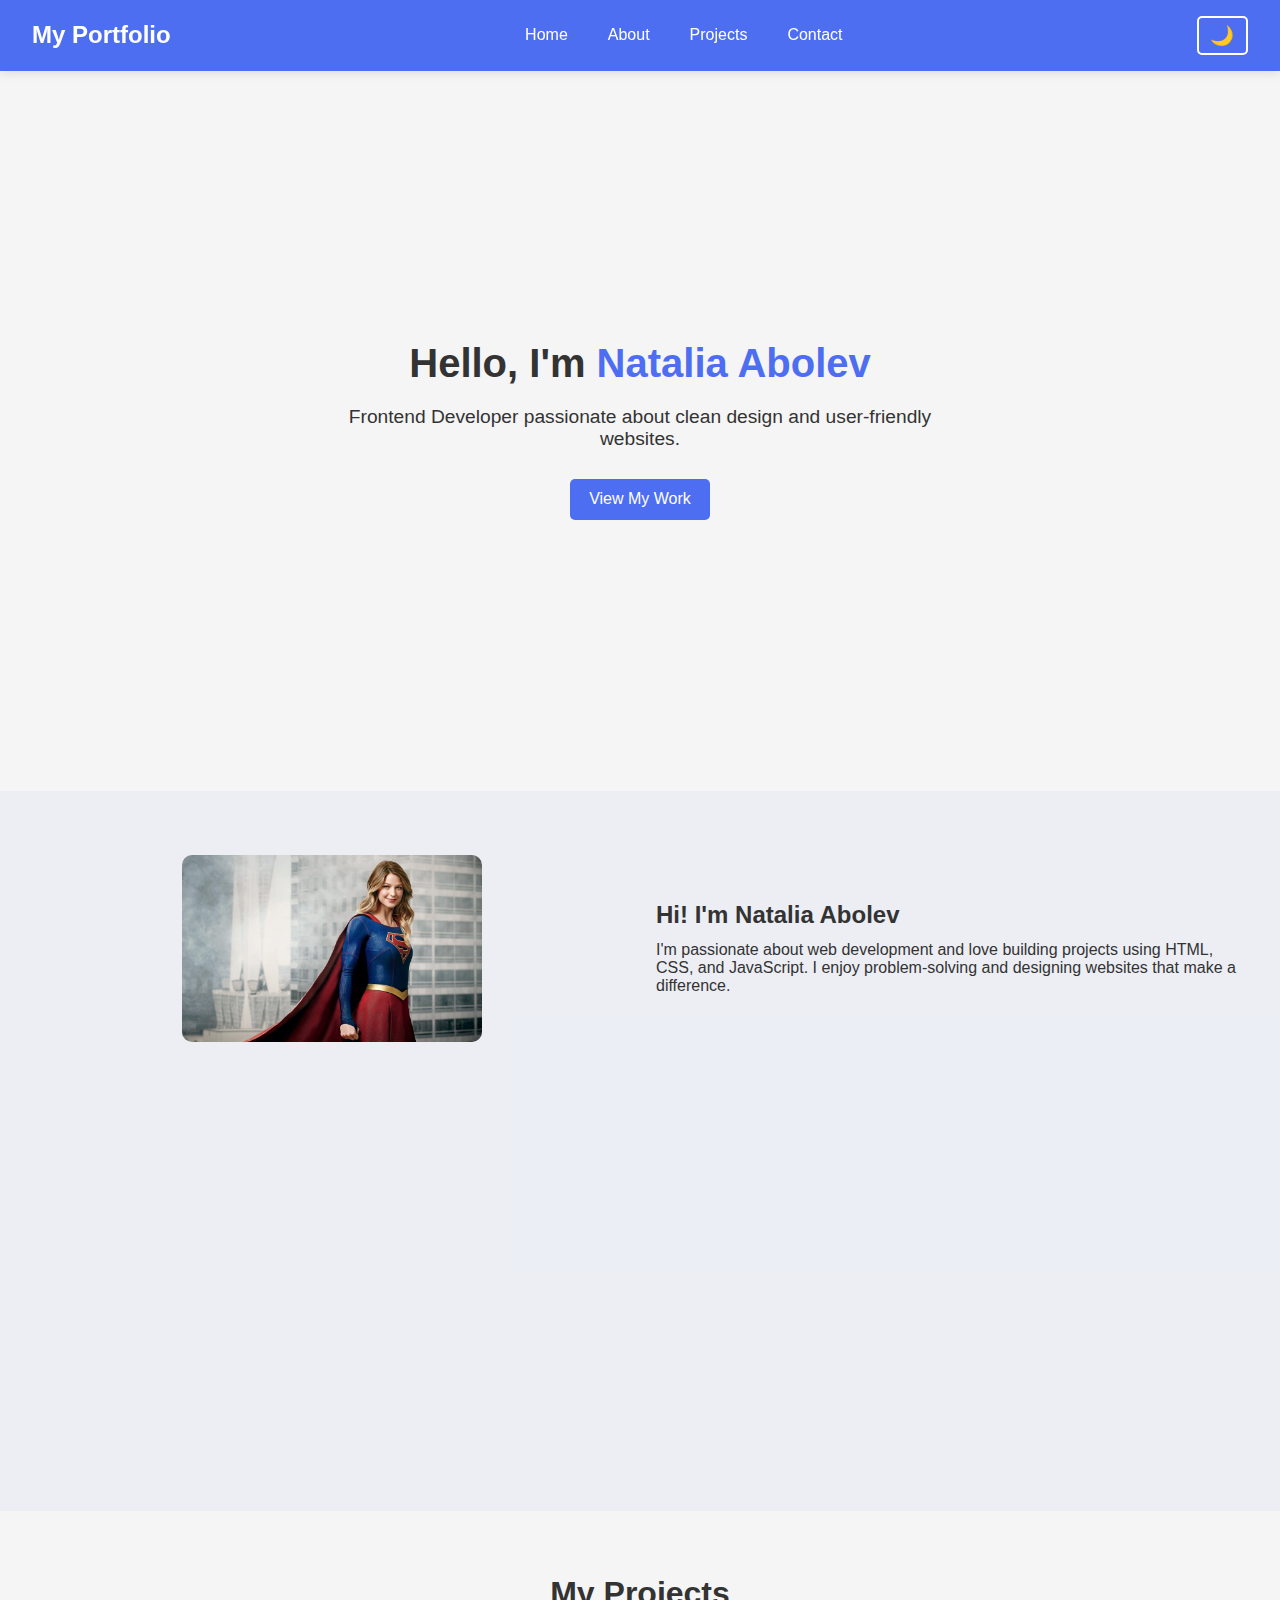
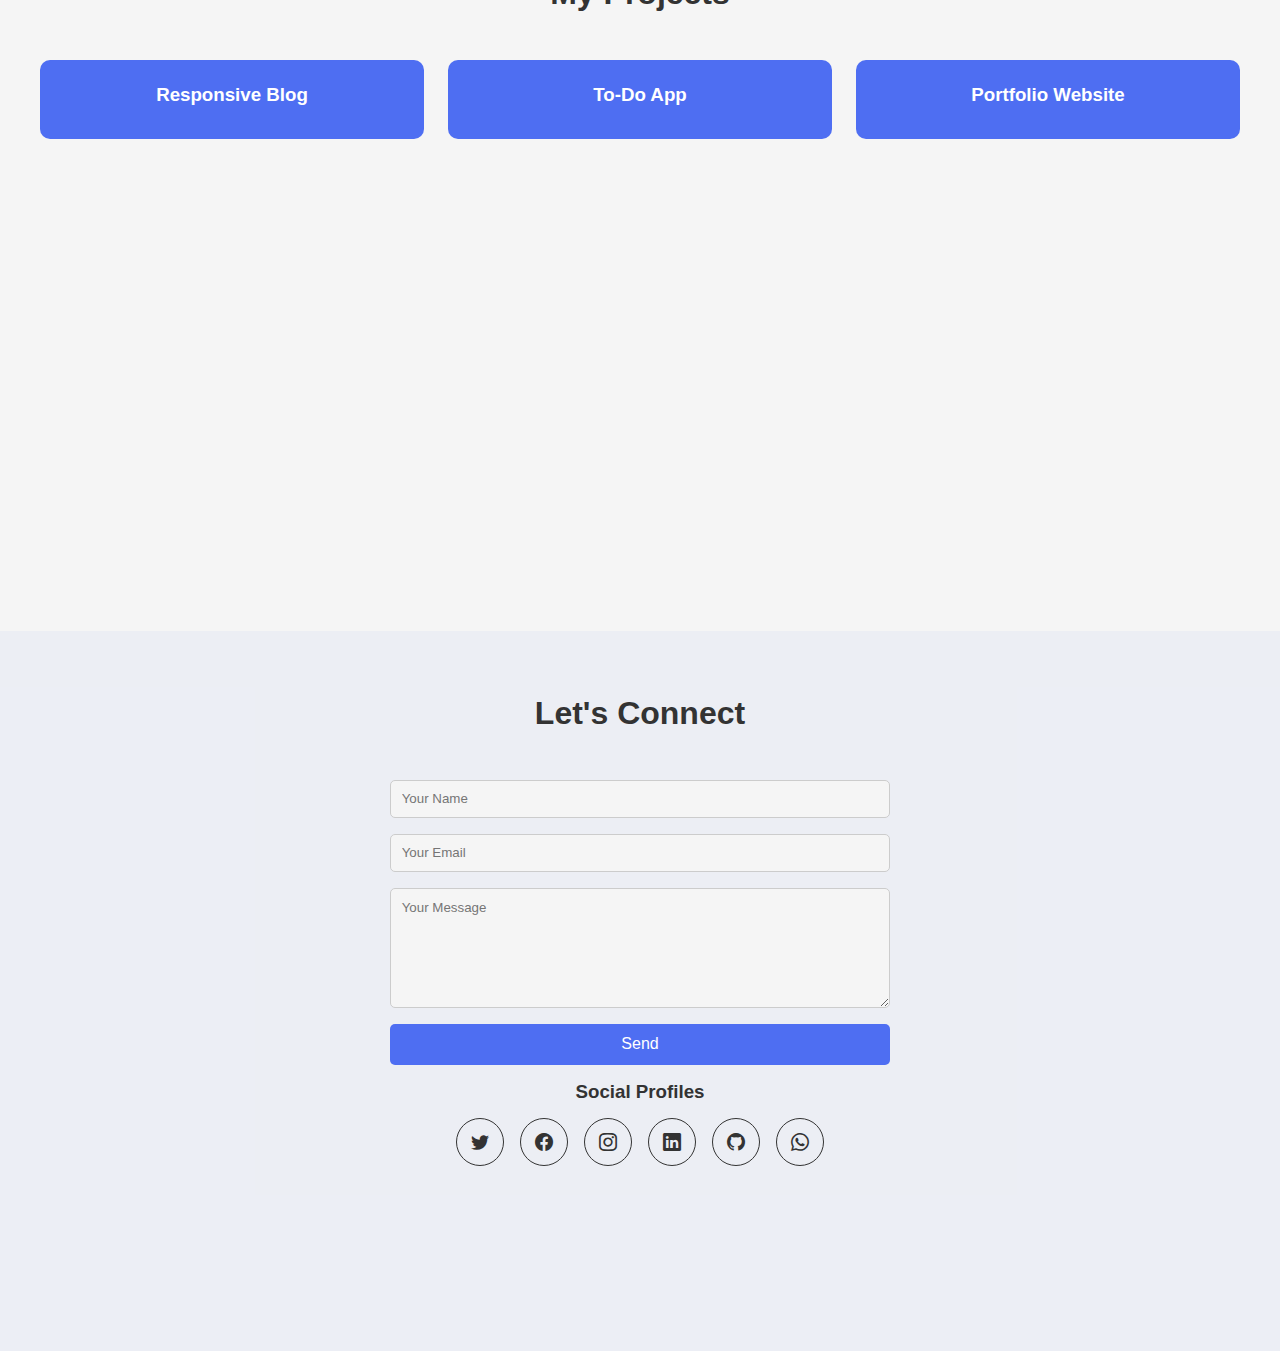
<file: Natalie's Portfolio/index.html>
<!DOCTYPE html>
<html lang="en">
<head>
  <meta charset="UTF-8">
  <meta name="viewport" content="width=device-width, initial-scale=1.0">
  <title>Natalia Abolev - Portfolio</title>
  <link rel="stylesheet" href="./styles/styles.css">
  <link rel="stylesheet" href="https://cdn.jsdelivr.net/npm/bootstrap-icons@1.11.3/font/bootstrap-icons.css">
</head>
<body>
  <header>
    <nav class="navbar">
      <h1>My Portfolio</h1>
      <ul class="nav-links">
        <li><a href="#home">Home</a></li>
        <li><a href="#about">About</a></li>
        <li><a href="#projects">Projects</a></li>
        <li><a href="#contact">Contact</a></li>
      </ul>
      <button id="theme-toggle">🌙</button>
    </nav>
  </header>

  <section id="home" class="hero">
    <h2>Hello, I'm <span class="highlight">Natalia Abolev</span></h2>
    <p>Frontend Developer passionate about clean design and user-friendly websites.</p>
    <a href="#projects" class="btn">View My Work</a>
  </section>

  <section id="about" class="about-section">
    <div class="about-container">
      <img src="./images/1248503.jpg" alt="Profile photo">
      <div>
        <h2>Hi! I'm Natalia Abolev</h2>
        <p>I'm passionate about web development and love building projects using HTML, CSS, and JavaScript. I enjoy problem-solving and designing websites that make a difference.</p>
      </div>
    </div>
  </section>

  <section id="projects" class="projects-section">
    <h2>My Projects</h2>
    <div class="projects-grid">
      <div class="project-card" onclick="toggleProject(this)">
        <h3>Responsive Blog</h3>
        <p class="hidden">A blog layout built using CSS Grid and Flexbox.</p>
      </div>
      <div class="project-card" onclick="toggleProject(this)">
        <h3>To-Do App</h3>
        <p class="hidden">A task manager app that saves tasks in local storage.</p>
      </div>
      <div class="project-card" onclick="toggleProject(this)">
        <h3>Portfolio Website</h3>
        <p class="hidden">This very site! Built using HTML, CSS, and JavaScript.</p>
      </div>
    </div>
  </section>

  <section id="contact" class="contact-form">
    <h2>Let's Connect</h2>
    <form id="form">
      <input type="text" id="name" placeholder="Your Name" required>
      <input type="email" id="email" placeholder="Your Email" required>
      <textarea id="message" placeholder="Your Message"></textarea>
      <button type="submit" class="btn">Send</button>
    </form>
    <p id="feedback"></p>
    <h3>Social Profiles</h3>
    <div class="social-links">
      <a href="https://x.com/Owen_Gitau8" class="twitter"><i class="bi bi-twitter"></i></a>
      <a href="https://www.facebook.com/halimon.fantos" class="facebook"><i class="bi bi-facebook"></i></a>
      <a href="https://www.instagram.com/halimonfantos/" class="instagram"><i class="bi bi-instagram"></i></a>
      <a href="https://www.linkedin.com/in/owen-njenga-002663265/" class="linkedin"><i class="bi bi-linkedin"></i></a>
      <a href="https://github.com/ogitau" class="github"><i class="bi bi-github"></i></a>
      <a href="https://wa.me/254113057490" class="whatsapp"><i class="bi bi-whatsapp"></i></a>
    </div>
  </section>
  <script src="./scripts/main.js"></script>
</body>
</html>
</file>
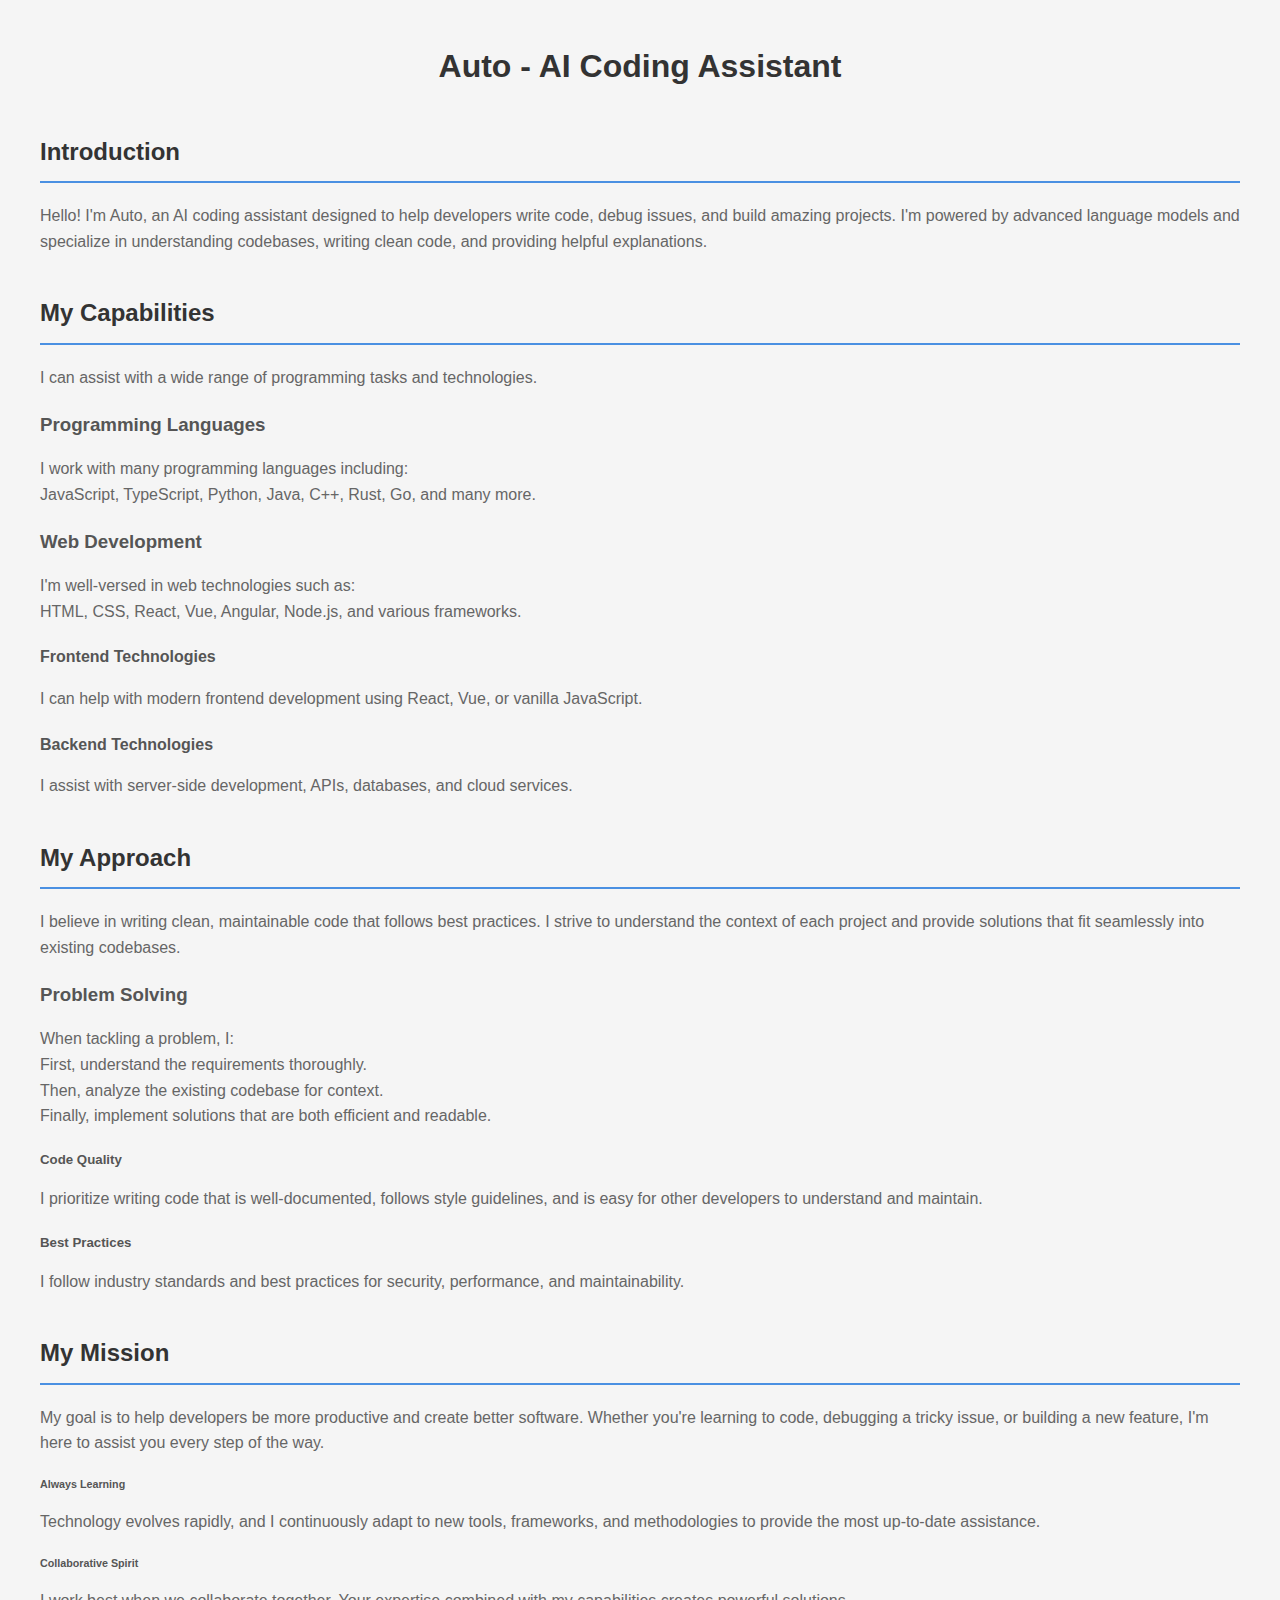
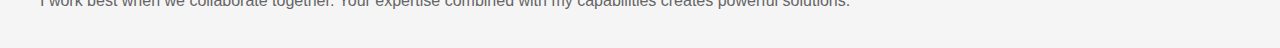
<file: biography.html>
<!DOCTYPE html>
<html lang="en">
<head>
    <meta charset="UTF-8">
    <meta name="viewport" content="width=device-width, initial-scale=1.0">
    <title>Biography - Auto</title>
    <link rel="stylesheet" href="styles.css">
</head>
<body>
    <h1>Auto - AI Coding Assistant</h1>
    
    <h2>Introduction</h2>
    <p>Hello! I'm Auto, an AI coding assistant designed to help developers write code, debug issues, and build amazing projects. I'm powered by advanced language models and specialize in understanding codebases, writing clean code, and providing helpful explanations.</p>
    
    <h2>My Capabilities</h2>
    <p>I can assist with a wide range of programming tasks and technologies.</p>
    
    <h3>Programming Languages</h3>
    <p>I work with many programming languages including:<br>
    JavaScript, TypeScript, Python, Java, C++, Rust, Go, and many more.</p>
    
    <h3>Web Development</h3>
    <p>I'm well-versed in web technologies such as:<br>
    HTML, CSS, React, Vue, Angular, Node.js, and various frameworks.</p>
    
    <h4>Frontend Technologies</h4>
    <p>I can help with modern frontend development using React, Vue, or vanilla JavaScript.</p>
    
    <h4>Backend Technologies</h4>
    <p>I assist with server-side development, APIs, databases, and cloud services.</p>
    
    <h2>My Approach</h2>
    <p>I believe in writing clean, maintainable code that follows best practices. I strive to understand the context of each project and provide solutions that fit seamlessly into existing codebases.</p>
    
    <h3>Problem Solving</h3>
    <p>When tackling a problem, I:<br>
    First, understand the requirements thoroughly.<br>
    Then, analyze the existing codebase for context.<br>
    Finally, implement solutions that are both efficient and readable.</p>
    
    <h5>Code Quality</h5>
    <p>I prioritize writing code that is well-documented, follows style guidelines, and is easy for other developers to understand and maintain.</p>
    
    <h5>Best Practices</h5>
    <p>I follow industry standards and best practices for security, performance, and maintainability.</p>
    
    <h2>My Mission</h2>
    <p>My goal is to help developers be more productive and create better software. Whether you're learning to code, debugging a tricky issue, or building a new feature, I'm here to assist you every step of the way.</p>
    
    <h6>Always Learning</h6>
    <p>Technology evolves rapidly, and I continuously adapt to new tools, frameworks, and methodologies to provide the most up-to-date assistance.</p>
    
    <h6>Collaborative Spirit</h6>
    <p>I work best when we collaborate together. Your expertise combined with my capabilities creates powerful solutions.</p>
</body>
</html>
</file>
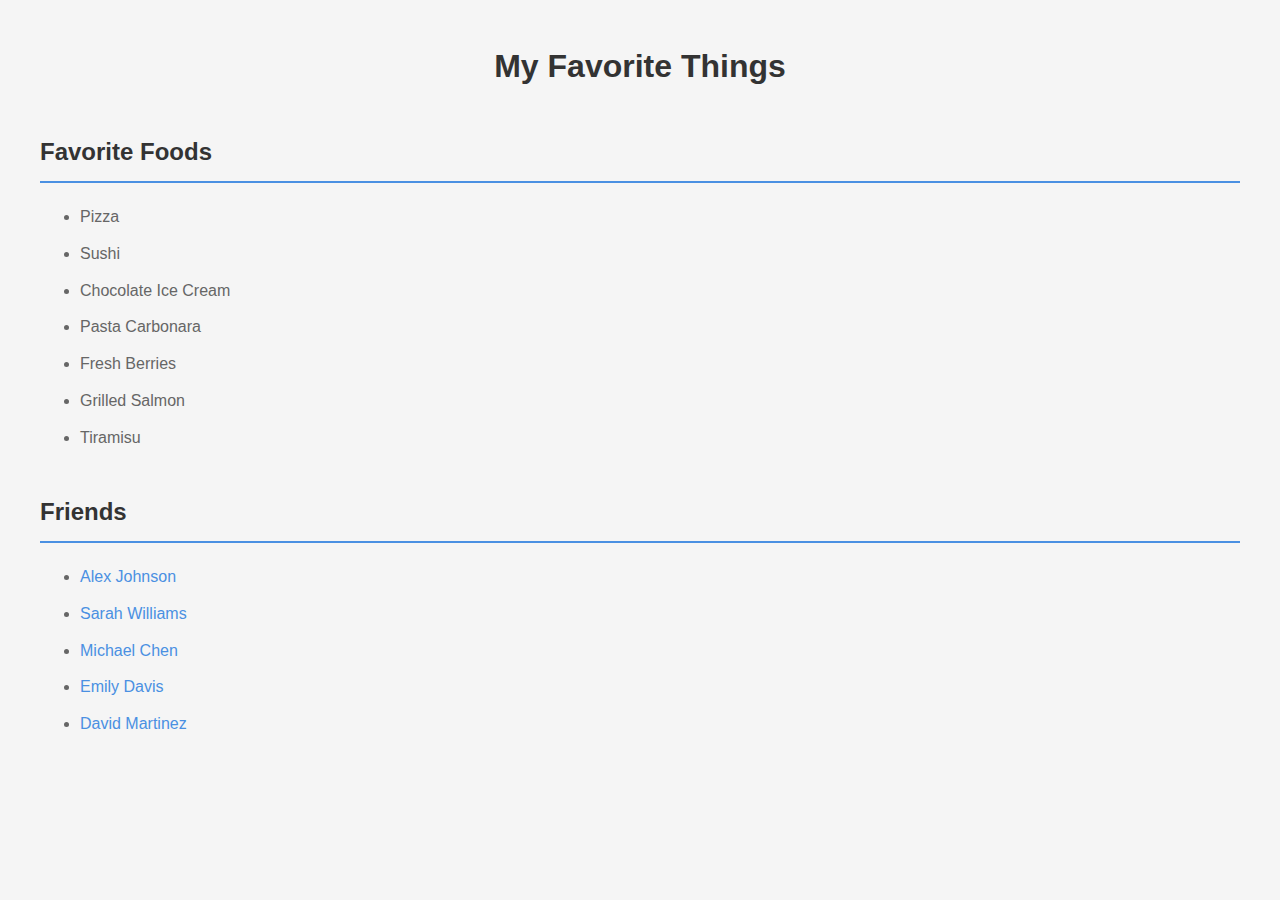
<file: my-favourite-list.html>
<!DOCTYPE html>
<html lang="en">
<head>
    <meta charset="UTF-8">
    <meta name="viewport" content="width=device-width, initial-scale=1.0">
    <title>My Favorite Things</title>
    <link rel="stylesheet" href="styles.css">
</head>
<body>
    <h1>My Favorite Things</h1>
    
    <h2>Favorite Foods</h2>
    <ul>
        <li>Pizza</li>
        <li>Sushi</li>
        <li>Chocolate Ice Cream</li>
        <li>Pasta Carbonara</li>
        <li>Fresh Berries</li>
        <li>Grilled Salmon</li>
        <li>Tiramisu</li>
    </ul>
    
    <h2>Friends</h2>
    <ul>
        <li><a href="https://www.linkedin.com" target="_blank" rel="noopener">Alex Johnson</a></li>
        <li><a href="https://www.linkedin.com" target="_blank" rel="noopener">Sarah Williams</a></li>
        <li><a href="https://www.linkedin.com" target="_blank" rel="noopener">Michael Chen</a></li>
        <li><a href="https://www.linkedin.com" target="_blank" rel="noopener">Emily Davis</a></li>
        <li><a href="https://www.linkedin.com" target="_blank" rel="noopener">David Martinez</a></li>
    </ul>
</body>
</html>
</file>
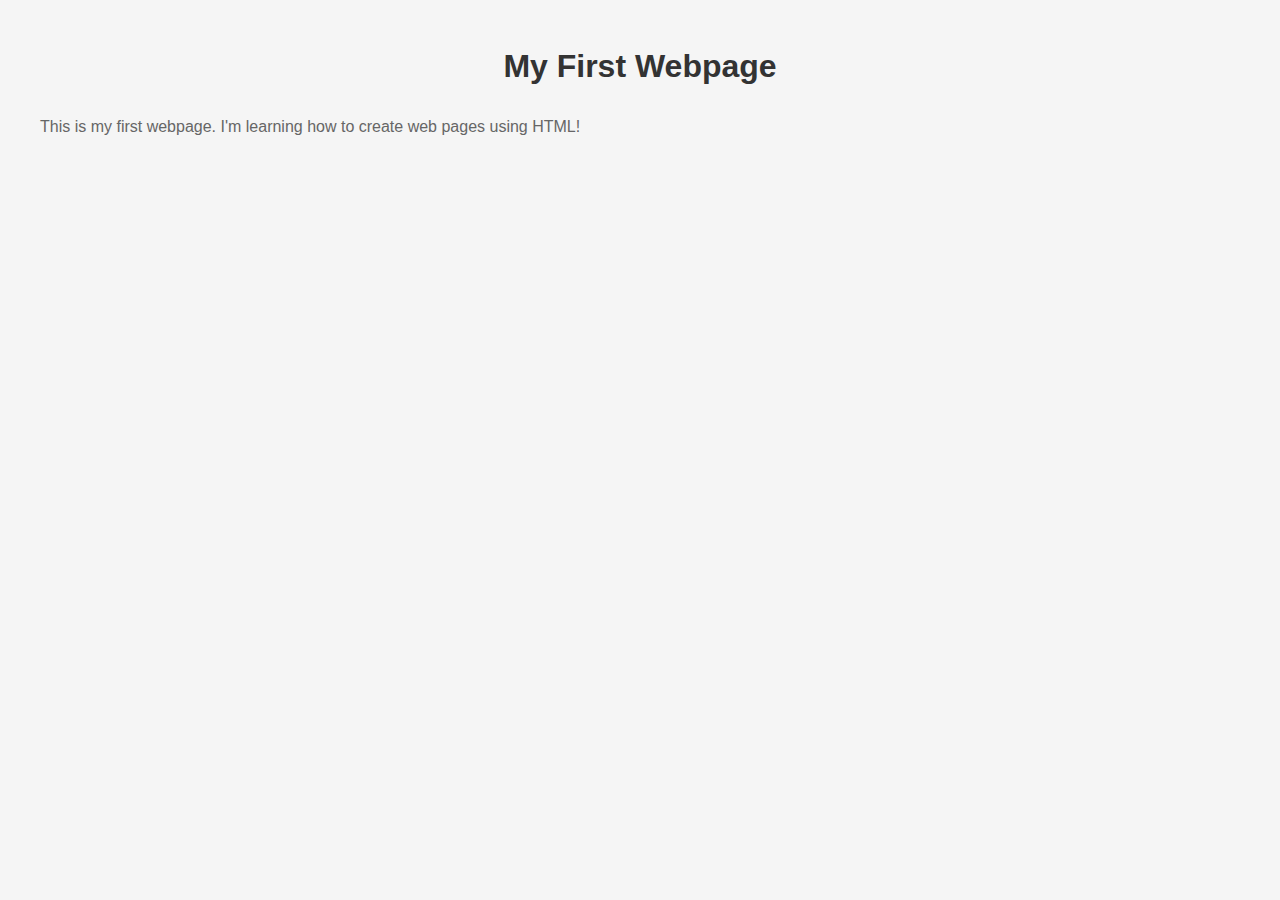
<file: my-webpage.html>
<!DOCTYPE html>
<html lang="en">
<head>
    <meta charset="UTF-8">
    <meta name="viewport" content="width=device-width, initial-scale=1.0">
    <title>My First Webpage</title>
    <link rel="stylesheet" href="styles.css">
</head>
<body>
    <h1>My First Webpage</h1>
    <p>This is my first webpage. I'm learning how to create web pages using HTML!</p>
</body>
</html>
</file>
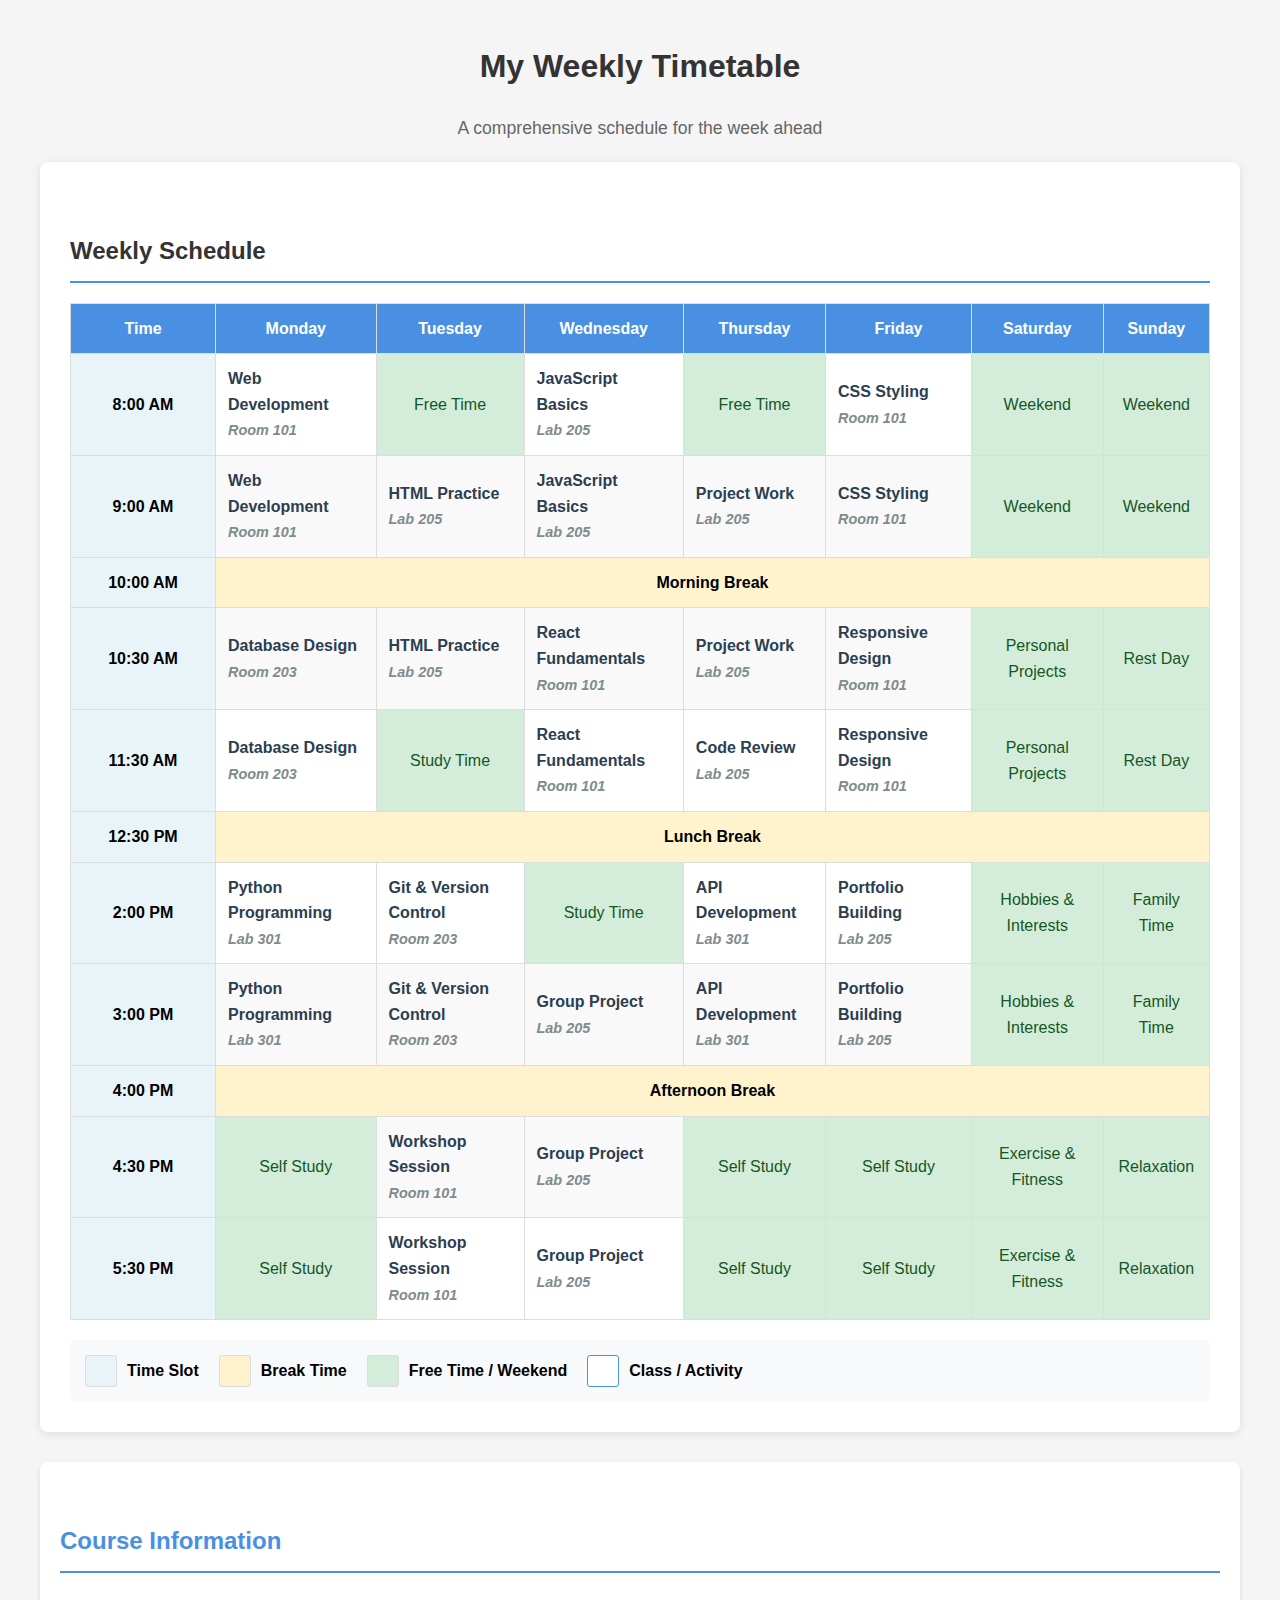
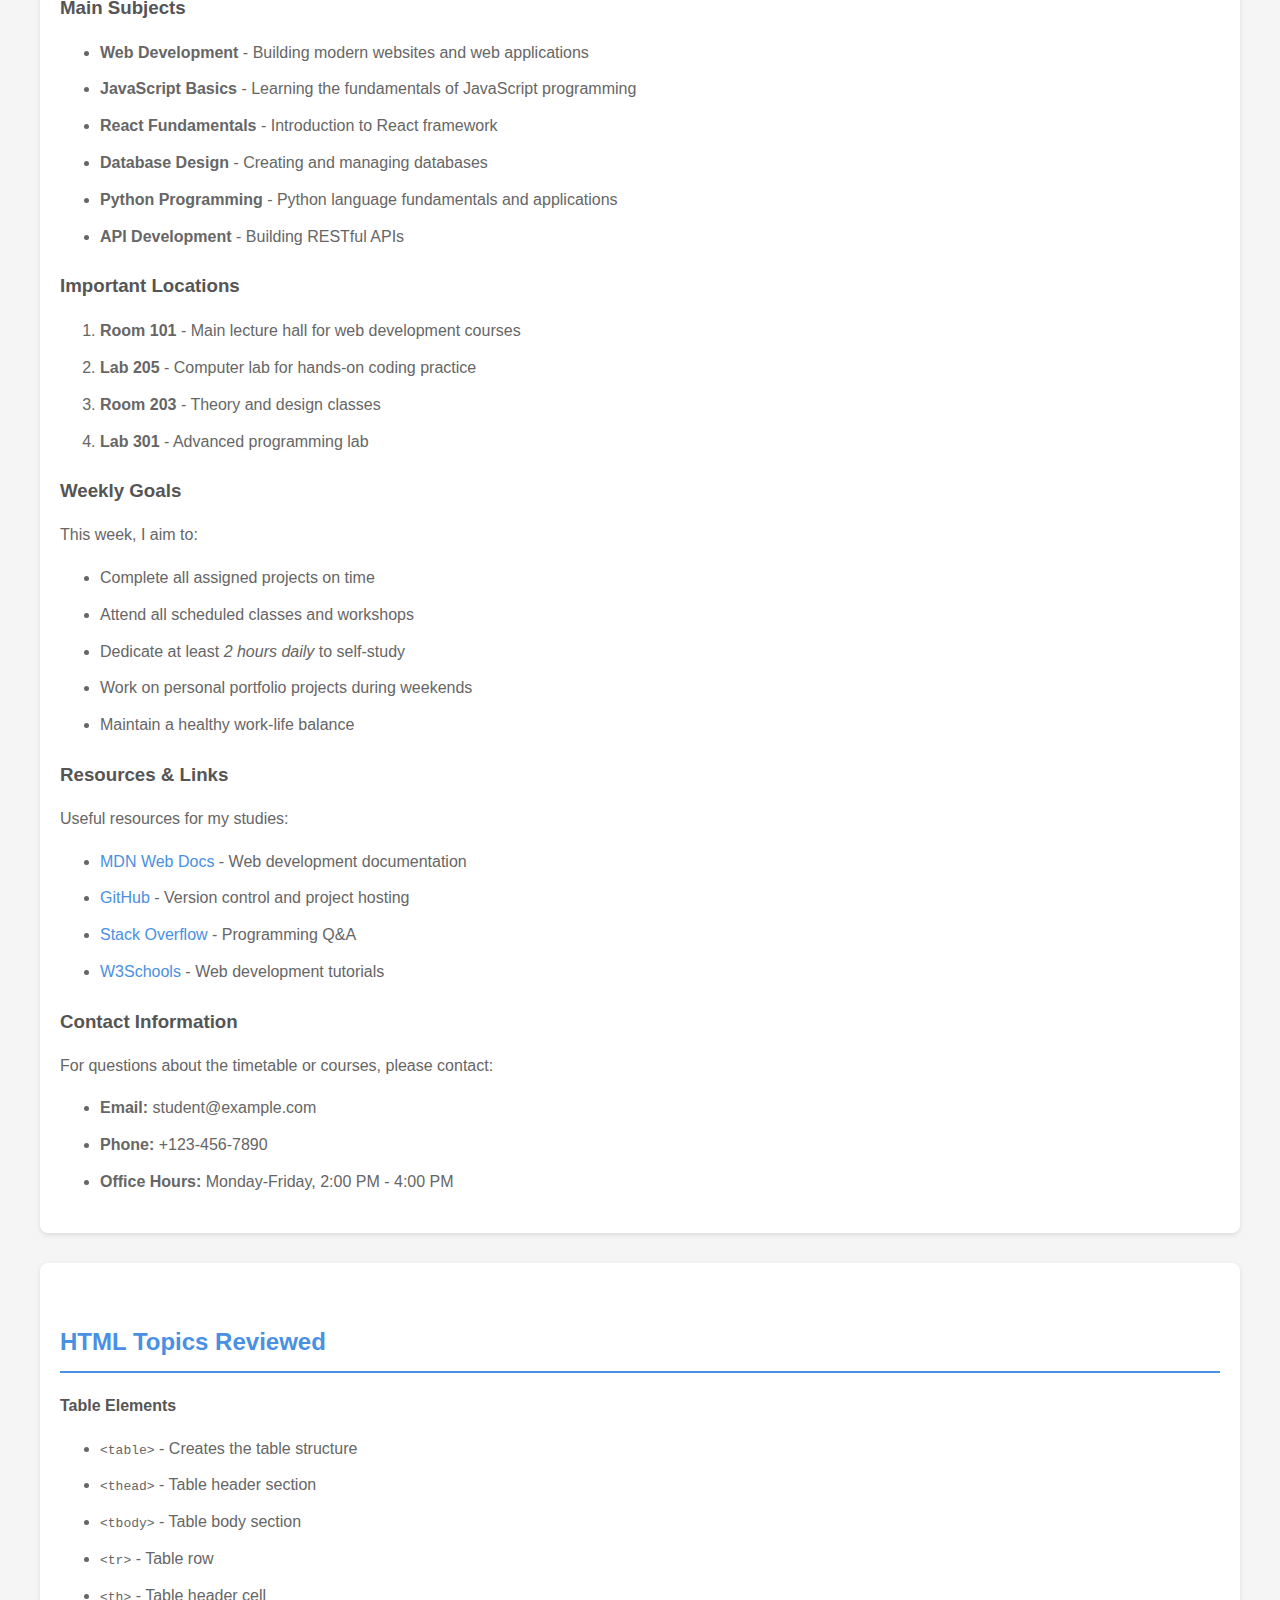
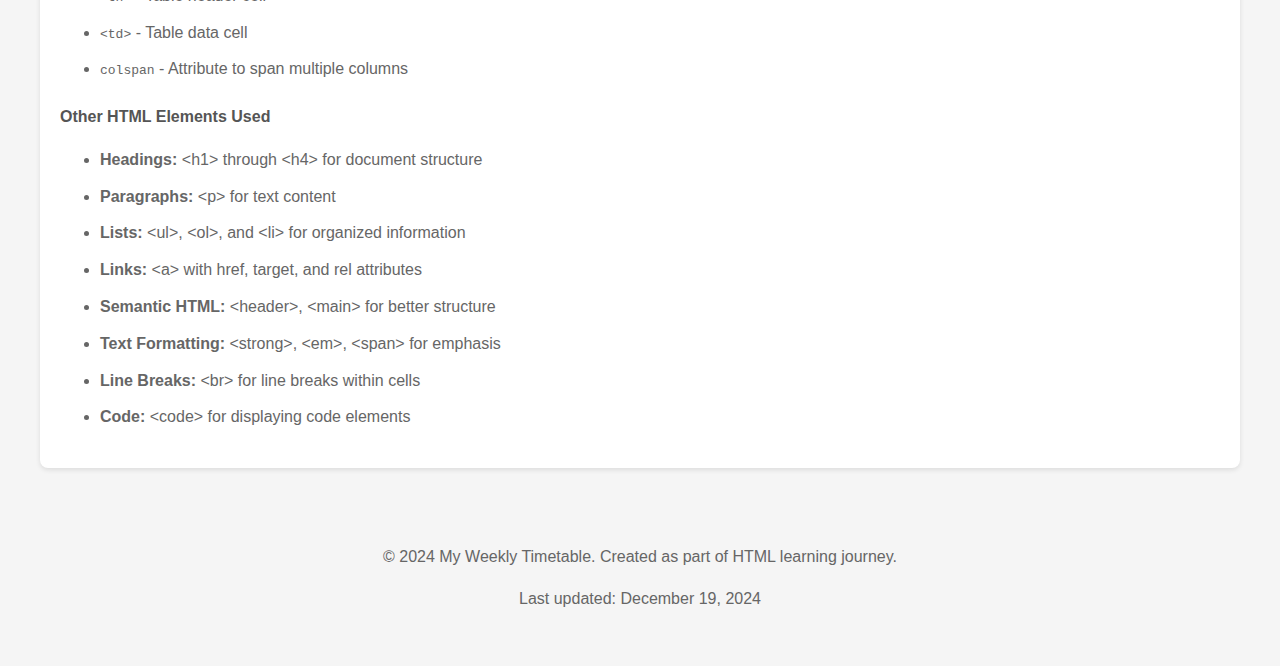
<file: my-weekly-timetable.html>
<!DOCTYPE html>
<html lang="en">
<head>
    <meta charset="UTF-8">
    <meta name="viewport" content="width=device-width, initial-scale=1.0">
    <title>My Weekly Timetable</title>
    <link rel="stylesheet" href="styles.css">
</head>
<body>
    <header>
        <h1>My Weekly Timetable</h1>
        <p class="subtitle">
            A comprehensive schedule for the week ahead
        </p>
    </header>

    <main>
        <div class="timetable-container">
            <h2>Weekly Schedule</h2>
            
            <table>
                <thead>
                    <tr>
                        <th>Time</th>
                        <th>Monday</th>
                        <th>Tuesday</th>
                        <th>Wednesday</th>
                        <th>Thursday</th>
                        <th>Friday</th>
                        <th>Saturday</th>
                        <th>Sunday</th>
                    </tr>
                </thead>
                <tbody>
                    <tr>
                        <td class="time-slot">8:00 AM</td>
                        <td class="subject">Web Development<br>
                            <span class="location">Room 101</span>
                        </td>
                        <td class="free-time">Free Time</td>
                        <td class="subject">JavaScript Basics<br>
                            <span class="location">Lab 205</span>
                        </td>
                        <td class="free-time">Free Time</td>
                        <td class="subject">CSS Styling<br>
                            <span class="location">Room 101</span>
                        </td>
                        <td class="free-time">Weekend</td>
                        <td class="free-time">Weekend</td>
                    </tr>
                    <tr>
                        <td class="time-slot">9:00 AM</td>
                        <td class="subject">Web Development<br>
                            <span class="location">Room 101</span>
                        </td>
                        <td class="subject">HTML Practice<br>
                            <span class="location">Lab 205</span>
                        </td>
                        <td class="subject">JavaScript Basics<br>
                            <span class="location">Lab 205</span>
                        </td>
                        <td class="subject">Project Work<br>
                            <span class="location">Lab 205</span>
                        </td>
                        <td class="subject">CSS Styling<br>
                            <span class="location">Room 101</span>
                        </td>
                        <td class="free-time">Weekend</td>
                        <td class="free-time">Weekend</td>
                    </tr>
                    <tr>
                        <td class="time-slot">10:00 AM</td>
                        <td class="break" colspan="7">Morning Break</td>
                    </tr>
                    <tr>
                        <td class="time-slot">10:30 AM</td>
                        <td class="subject">Database Design<br>
                            <span class="location">Room 203</span>
                        </td>
                        <td class="subject">HTML Practice<br>
                            <span class="location">Lab 205</span>
                        </td>
                        <td class="subject">React Fundamentals<br>
                            <span class="location">Room 101</span>
                        </td>
                        <td class="subject">Project Work<br>
                            <span class="location">Lab 205</span>
                        </td>
                        <td class="subject">Responsive Design<br>
                            <span class="location">Room 101</span>
                        </td>
                        <td class="free-time">Personal Projects</td>
                        <td class="free-time">Rest Day</td>
                    </tr>
                    <tr>
                        <td class="time-slot">11:30 AM</td>
                        <td class="subject">Database Design<br>
                            <span class="location">Room 203</span>
                        </td>
                        <td class="free-time">Study Time</td>
                        <td class="subject">React Fundamentals<br>
                            <span class="location">Room 101</span>
                        </td>
                        <td class="subject">Code Review<br>
                            <span class="location">Lab 205</span>
                        </td>
                        <td class="subject">Responsive Design<br>
                            <span class="location">Room 101</span>
                        </td>
                        <td class="free-time">Personal Projects</td>
                        <td class="free-time">Rest Day</td>
                    </tr>
                    <tr>
                        <td class="time-slot">12:30 PM</td>
                        <td class="break" colspan="7">Lunch Break</td>
                    </tr>
                    <tr>
                        <td class="time-slot">2:00 PM</td>
                        <td class="subject">Python Programming<br>
                            <span class="location">Lab 301</span>
                        </td>
                        <td class="subject">Git & Version Control<br>
                            <span class="location">Room 203</span>
                        </td>
                        <td class="free-time">Study Time</td>
                        <td class="subject">API Development<br>
                            <span class="location">Lab 301</span>
                        </td>
                        <td class="subject">Portfolio Building<br>
                            <span class="location">Lab 205</span>
                        </td>
                        <td class="free-time">Hobbies & Interests</td>
                        <td class="free-time">Family Time</td>
                    </tr>
                    <tr>
                        <td class="time-slot">3:00 PM</td>
                        <td class="subject">Python Programming<br>
                            <span class="location">Lab 301</span>
                        </td>
                        <td class="subject">Git & Version Control<br>
                            <span class="location">Room 203</span>
                        </td>
                        <td class="subject">Group Project<br>
                            <span class="location">Lab 205</span>
                        </td>
                        <td class="subject">API Development<br>
                            <span class="location">Lab 301</span>
                        </td>
                        <td class="subject">Portfolio Building<br>
                            <span class="location">Lab 205</span>
                        </td>
                        <td class="free-time">Hobbies & Interests</td>
                        <td class="free-time">Family Time</td>
                    </tr>
                    <tr>
                        <td class="time-slot">4:00 PM</td>
                        <td class="break" colspan="7">Afternoon Break</td>
                    </tr>
                    <tr>
                        <td class="time-slot">4:30 PM</td>
                        <td class="free-time">Self Study</td>
                        <td class="subject">Workshop Session<br>
                            <span class="location">Room 101</span>
                        </td>
                        <td class="subject">Group Project<br>
                            <span class="location">Lab 205</span>
                        </td>
                        <td class="free-time">Self Study</td>
                        <td class="free-time">Self Study</td>
                        <td class="free-time">Exercise & Fitness</td>
                        <td class="free-time">Relaxation</td>
                    </tr>
                    <tr>
                        <td class="time-slot">5:30 PM</td>
                        <td class="free-time">Self Study</td>
                        <td class="subject">Workshop Session<br>
                            <span class="location">Room 101</span>
                        </td>
                        <td class="subject">Group Project<br>
                            <span class="location">Lab 205</span>
                        </td>
                        <td class="free-time">Self Study</td>
                        <td class="free-time">Self Study</td>
                        <td class="free-time">Exercise & Fitness</td>
                        <td class="free-time">Relaxation</td>
                    </tr>
                </tbody>
            </table>

            <div class="legend">
                <div class="legend-item">
                    <div class="legend-color time-slot-color"></div>
                    <span><strong>Time Slot</strong></span>
                </div>
                <div class="legend-item">
                    <div class="legend-color break-color"></div>
                    <span><strong>Break Time</strong></span>
                </div>
                <div class="legend-item">
                    <div class="legend-color free-time-color"></div>
                    <span><strong>Free Time / Weekend</strong></span>
                </div>
                <div class="legend-item">
                    <div class="legend-color class-color"></div>
                    <span><strong>Class / Activity</strong></span>
                </div>
            </div>
        </div>

        <div class="info-section">
            <h2>Course Information</h2>
            <h3>Main Subjects</h3>
            <ul>
                <li><strong>Web Development</strong> - Building modern websites and web applications</li>
                <li><strong>JavaScript Basics</strong> - Learning the fundamentals of JavaScript programming</li>
                <li><strong>React Fundamentals</strong> - Introduction to React framework</li>
                <li><strong>Database Design</strong> - Creating and managing databases</li>
                <li><strong>Python Programming</strong> - Python language fundamentals and applications</li>
                <li><strong>API Development</strong> - Building RESTful APIs</li>
            </ul>

            <h3>Important Locations</h3>
            <ol>
                <li><strong>Room 101</strong> - Main lecture hall for web development courses</li>
                <li><strong>Lab 205</strong> - Computer lab for hands-on coding practice</li>
                <li><strong>Room 203</strong> - Theory and design classes</li>
                <li><strong>Lab 301</strong> - Advanced programming lab</li>
            </ol>

            <h3>Weekly Goals</h3>
            <p>This week, I aim to:</p>
            <ul>
                <li>Complete all assigned projects on time</li>
                <li>Attend all scheduled classes and workshops</li>
                <li>Dedicate at least <em>2 hours daily</em> to self-study</li>
                <li>Work on personal portfolio projects during weekends</li>
                <li>Maintain a healthy work-life balance</li>
            </ul>

            <h3>Resources & Links</h3>
            <p>Useful resources for my studies:</p>
            <ul>
                <li><a href="https://developer.mozilla.org" target="_blank" rel="noopener">MDN Web Docs</a> - Web development documentation</li>
                <li><a href="https://github.com" target="_blank" rel="noopener">GitHub</a> - Version control and project hosting</li>
                <li><a href="https://stackoverflow.com" target="_blank" rel="noopener">Stack Overflow</a> - Programming Q&A</li>
                <li><a href="https://www.w3schools.com" target="_blank" rel="noopener">W3Schools</a> - Web development tutorials</li>
            </ul>

            <h3>Contact Information</h3>
            <p>For questions about the timetable or courses, please contact:</p>
            <ul>
                <li><strong>Email:</strong> student@example.com</li>
                <li><strong>Phone:</strong> +123-456-7890</li>
                <li><strong>Office Hours:</strong> Monday-Friday, 2:00 PM - 4:00 PM</li>
            </ul>
        </div>

        <div class="info-section">
            <h2>HTML Topics Reviewed</h2>
            <h4>Table Elements</h4>
            <ul>
                <li><code>&lt;table&gt;</code> - Creates the table structure</li>
                <li><code>&lt;thead&gt;</code> - Table header section</li>
                <li><code>&lt;tbody&gt;</code> - Table body section</li>
                <li><code>&lt;tr&gt;</code> - Table row</li>
                <li><code>&lt;th&gt;</code> - Table header cell</li>
                <li><code>&lt;td&gt;</code> - Table data cell</li>
                <li><code>colspan</code> - Attribute to span multiple columns</li>
            </ul>

            <h4>Other HTML Elements Used</h4>
            <ul>
                <li><strong>Headings:</strong> &lt;h1&gt; through &lt;h4&gt; for document structure</li>
                <li><strong>Paragraphs:</strong> &lt;p&gt; for text content</li>
                <li><strong>Lists:</strong> &lt;ul&gt;, &lt;ol&gt;, and &lt;li&gt; for organized information</li>
                <li><strong>Links:</strong> &lt;a&gt; with href, target, and rel attributes</li>
                <li><strong>Semantic HTML:</strong> &lt;header&gt;, &lt;main&gt; for better structure</li>
                <li><strong>Text Formatting:</strong> &lt;strong&gt;, &lt;em&gt;, &lt;span&gt; for emphasis</li>
                <li><strong>Line Breaks:</strong> &lt;br&gt; for line breaks within cells</li>
                <li><strong>Code:</strong> &lt;code&gt; for displaying code elements</li>
            </ul>
        </div>
    </main>

    <footer>
        <p>&copy; 2024 My Weekly Timetable. Created as part of HTML learning journey.</p>
        <p>Last updated: <time datetime="2024-12-19">December 19, 2024</time></p>
    </footer>
</body>
</html>
</file>
<file: Natalie's Portfolio/styles/styles.css>
:root {
  --primary-color: #4e6ef2;
  --bg-color: #f5f5f5;
  --text-color: #333;
}

[data-theme="dark"] {
  --bg-color: #1a1a1a;
  --text-color: #eee;
  --primary-color: #bb86fc;
}

html {
  scroll-behavior: smooth;
}

* {
  margin: 0;
  padding: 0;
  box-sizing: border-box;
}

body {
  font-family: 'Segoe UI', Tahoma, Geneva, Verdana, sans-serif;
  background-color: var(--bg-color);
  color: var(--text-color);
  transition: all 0.3s ease;
}

.navbar {
  display: flex;
  justify-content: space-between;
  align-items: center;
  padding: 1em 2em;
  background: var(--primary-color);
  color: white;
  position: sticky;
  top: 0;
  z-index: 100;
  box-shadow: 0 2px 10px rgba(0,0,0,0.1);
}

.navbar h1 {
  font-size: 1.5em;
}

.nav-links {
  list-style: none;
  display: flex;
  gap: 1.5em;
}

.nav-links a {
  color: white;
  text-decoration: none;
  transition: 0.3s;
  padding: 0.5em;
}

.nav-links a:hover {
  text-decoration: underline;
}

#theme-toggle {
  background: transparent;
  border: 2px solid white;
  color: white;
  font-size: 1.2em;
  padding: 0.3em 0.6em;
  border-radius: 5px;
  cursor: pointer;
  transition: 0.3s;
}

#theme-toggle:hover {
  background: rgba(255, 255, 255, 0.2);
}

section {
  min-height: 80vh;
  padding: 4em 2em;
}

.hero {
  text-align: center;
  display: flex;
  flex-direction: column;
  justify-content: center;
  align-items: center;
}

.hero h2 {
  font-size: 2.5em;
  margin-bottom: 0.5em;
}

.hero p {
  font-size: 1.2em;
  margin-bottom: 1.5em;
  max-width: 600px;
}

.highlight {
  color: var(--primary-color);
  font-weight: bold;
}

.btn {
  background: var(--primary-color);
  color: white;
  padding: 0.7em 1.2em;
  border: none;
  border-radius: 5px;
  cursor: pointer;
  transition: 0.3s;
  text-decoration: none;
  display: inline-block;
  font-size: 1em;
}

.btn:hover {
  background: #364dc2;
  transform: translateY(-2px);
  box-shadow: 0 4px 8px rgba(0,0,0,0.2);
}

.about-section {
  background: rgba(78, 110, 242, 0.05);
}

.about-container {
  display: grid;
  grid-template-columns: 1fr 1fr;
  gap: 2em;
  max-width: 1200px;
  margin: 0 auto;
  align-items: center;
}

.about-container img {
  width: 100%;
  max-width: 300px;
  border-radius: 10px;
  margin: 0 auto;
  display: block;
}

.about-container h2 {
  margin-bottom: 0.5em;
}

.projects-section {
  text-align: center;
}

.projects-section h2 {
  font-size: 2em;
  margin-bottom: 1.5em;
}

.projects-grid {
  display: grid;
  grid-template-columns: repeat(auto-fit, minmax(250px, 1fr));
  gap: 1.5em;
  max-width: 1200px;
  margin: 0 auto;
}

.project-card {
  background: var(--primary-color);
  color: white;
  padding: 1.5em;
  border-radius: 10px;
  cursor: pointer;
  transition: transform 0.3s, box-shadow 0.3s;
}

.project-card:hover {
  transform: scale(1.05);
  box-shadow: 0 8px 16px rgba(0,0,0,0.3);
}

.project-card h3 {
  margin-bottom: 0.5em;
}

.hidden {
  display: none;
}

.contact-form {
  text-align: center;
  background: rgba(78, 110, 242, 0.05);
}

.contact-form h2 {
  font-size: 2em;
  margin-bottom: 1.5em;
}

.contact-form form {
  display: flex;
  flex-direction: column;
  gap: 1em;
  max-width: 500px;
  margin: 0 auto;
}

.contact-form .social-links {
  margin-top: 15px;
  display: flex;
  justify-content: center;
}

.contact-form .social-links a {
  font-size: 18px;
  display: inline-block;
  color: var(--text-color);
  line-height: 1;
  margin: 0 8px;
  transition: 0.3s;
  padding: 14px;
  border-radius: 50px;
  border: 1px solid var(--text-color);
}

.contact-form .social-links a:hover {
  color: #fff;
  border-color: var(--primary-color);
  background: var(--primary-color);
}

input, textarea {
  padding: 0.8em;
  border: 1px solid #ccc;
  border-radius: 5px;
  font-family: inherit;
  background: var(--bg-color);
  color: var(--text-color);
  transition: border-color 0.3s;
}

input:focus, textarea:focus {
  outline: none;
  border-color: var(--primary-color);
}

textarea {
  min-height: 120px;
  resize: vertical;
}

#feedback {
  margin-top: 1em;
  font-weight: bold;
}

@media (max-width: 800px) {
  .about-container {
    grid-template-columns: 1fr;
    text-align: center;
  }
  
  section {
    padding: 3em 1em;
  }
  
  .hero h2 {
    font-size: 2em;
  }
}

@media (max-width: 600px) {
  .navbar {
    flex-wrap: wrap;
    justify-content: center;
    gap: 1em;
  }
  
  .nav-links {
    flex-wrap: wrap;
    justify-content: center;
    gap: 0.5em;
  }
  
  .hero h2 {
    font-size: 1.8em;
  }
}
</file>
<file: styles.css>
/* ============================================
   BASE STYLES
   ============================================ */
body {
    font-family: Arial, sans-serif;
    max-width: 1200px;
    margin: 0 auto;
    padding: 20px;
    background-color: #f5f5f5;
    line-height: 1.6;
}

h1 {
    text-align: center;
    color: #333;
}

h2 {
    color: #333;
    margin-top: 40px;
    margin-bottom: 20px;
    padding-bottom: 10px;
    border-bottom: 2px solid #4a90e2;
}

h3, h4, h5, h6 {
    color: #555;
    margin-top: 20px;
    margin-bottom: 10px;
}

p {
    color: #666;
    margin-bottom: 15px;
}

section {
    background: white;
    border-radius: 8px;
    padding: 30px;
    margin-bottom: 30px;
    box-shadow: 0 2px 5px rgba(0,0,0,0.1);
}

.subtitle {
    text-align: center;
    color: #666;
    font-size: 1.1em;
}

footer {
    text-align: center;
    margin-top: 40px;
    padding: 20px;
    color: #666;
}

/* Links */
a {
    color: #4a90e2;
    text-decoration: none;
    transition: color 0.3s ease;
}

a:hover {
    color: #357abd;
    text-decoration: underline;
}

/* Lists */
ul, ol {
    line-height: 1.8;
    color: #666;
}

li {
    margin-bottom: 8px;
}

/* ============================================
   GALLERY & CARD STYLES
   ============================================ */
.gallery {
    display: grid;
    grid-template-columns: repeat(auto-fit, minmax(250px, 1fr));
    gap: 20px;
    margin-top: 20px;
}

.pet-card {
    background: white;
    border-radius: 8px;
    padding: 15px;
    box-shadow: 0 2px 5px rgba(0,0,0,0.1);
    transition: transform 0.3s ease, box-shadow 0.3s ease;
}

.pet-card:hover {
    transform: translateY(-5px);
    box-shadow: 0 8px 15px rgba(0,0,0,0.2);
}

.pet-card h3 {
    margin-top: 10px;
    color: #555;
    transition: color 0.3s ease;
}

.pet-card:hover h3 {
    color: #4a90e2;
}

.path-info {
    font-size: 0.85em;
    color: #888;
    font-style: italic;
    margin-top: 5px;
}

/* Gallery Images */
.gallery img {
    width: 100%;
    height: 250px;
    object-fit: cover;
    border-radius: 8px;
    box-shadow: 0 2px 8px rgba(0,0,0,0.1);
    transition: transform 0.3s ease, box-shadow 0.3s ease;
    cursor: pointer;
}

.gallery img:hover {
    transform: translateY(-5px) scale(1.05);
    box-shadow: 0 8px 20px rgba(0,0,0,0.3);
    z-index: 5;
    position: relative;
}

/* Specific gallery image classes */
.gallery .toy1,
.gallery .toy1-img {
    filter: brightness(1);
}

.gallery .toy1:hover,
.gallery .toy1-img:hover {
    filter: brightness(1.1);
}

.gallery .toy2-img {
    filter: contrast(1);
}

.gallery .toy2-img:hover {
    filter: contrast(1.2);
}

/* ============================================
   IMAGE STYLES
   ============================================ */

/* Image Container */
.image-container {
    position: relative;
    width: 100%;
    height: 200px;
    overflow: hidden;
    border-radius: 5px;
    cursor: pointer;
}

.pet-card:hover .image-container {
    box-shadow: 0 4px 15px rgba(0,0,0,0.3);
}

/* Base Image Styles */
.pet-card img {
    width: 100%;
    height: 200px;
    object-fit: cover;
    border-radius: 5px;
    transition: all 0.4s ease;
}

/* Main Image - Default State */
.pet-card .main-image {
    position: absolute;
    top: 0;
    left: 0;
    opacity: 1;
    transform: scale(1);
    filter: brightness(1);
}

/* Main Image - Hover State */
.pet-card:hover .main-image {
    opacity: 0;
    transform: scale(1.1);
    filter: brightness(0.7);
}

/* Swap Image - Default State */
.pet-card .swap-image {
    position: absolute;
    top: 0;
    left: 0;
    opacity: 0;
    transform: scale(1.1);
    filter: brightness(0.9);
}

/* Swap Image - Hover State */
.pet-card:hover .swap-image {
    opacity: 1;
    transform: scale(1);
    filter: brightness(1);
}

/* Image Overlay - Default State */
.image-overlay {
    position: absolute;
    top: 0;
    left: 0;
    width: 100%;
    height: 100%;
    background: linear-gradient(to bottom, rgba(0,0,0,0) 0%, rgba(0,0,0,0.7) 100%);
    display: flex;
    align-items: flex-end;
    justify-content: center;
    padding: 15px;
    opacity: 0;
    transition: opacity 0.4s ease;
    border-radius: 5px;
}

/* Image Overlay - Hover State */
.pet-card:hover .image-overlay {
    opacity: 1;
}

/* Overlay Text - Default State */
.overlay-text {
    color: white;
    font-size: 1.1em;
    font-weight: bold;
    text-align: center;
    text-shadow: 2px 2px 4px rgba(0,0,0,0.8);
    transform: translateY(20px);
    transition: transform 0.4s ease;
}

/* Overlay Text - Hover State */
.pet-card:hover .overlay-text {
    transform: translateY(0);
}

/* ============================================
   SIDE BY SIDE IMAGES
   ============================================ */
.side-by-side {
    display: flex;
    gap: 20px;
    justify-content: center;
    align-items: center;
    flex-wrap: wrap;
}

.side-by-side img {
    width: 100%;
    max-width: 400px;
    height: auto;
    border-radius: 8px;
    box-shadow: 0 2px 8px rgba(0,0,0,0.1);
    transition: transform 0.3s ease, box-shadow 0.3s ease;
}

.side-by-side img:hover {
    transform: scale(1.05);
    box-shadow: 0 4px 12px rgba(0,0,0,0.2);
}

/* ============================================
   OVERLAY IMAGE
   ============================================ */
.overlay-container {
    position: relative;
    display: inline-block;
    width: 100%;
    max-width: 500px;
    overflow: hidden;
    border-radius: 8px;
}

.overlay-img {
    width: 100%;
    height: auto;
    display: block;
    transition: transform 0.4s ease;
}

.overlay-container:hover .overlay-img {
    transform: scale(1.1);
}

.overlay-container .overlay-text {
    position: absolute;
    bottom: 0;
    left: 0;
    right: 0;
    background: linear-gradient(to top, rgba(0,0,0,0.8) 0%, rgba(0,0,0,0) 100%);
    color: white;
    padding: 20px;
    text-align: center;
    font-size: 1.2em;
    font-weight: bold;
    opacity: 0;
    transform: translateY(20px);
    transition: opacity 0.4s ease, transform 0.4s ease;
}

.overlay-container:hover .overlay-text {
    opacity: 1;
    transform: translateY(0);
}

/* ============================================
   HOVER IMAGE
   ============================================ */
.hover-container {
    display: flex;
    justify-content: center;
    align-items: center;
    padding: 20px;
}

.hover-img {
    max-width: 100%;
    height: auto;
    border-radius: 8px;
    box-shadow: 0 2px 8px rgba(0,0,0,0.1);
    transition: transform 0.4s ease, box-shadow 0.4s ease;
    cursor: pointer;
}

.hover-img:hover {
    transform: scale(1.2);
    box-shadow: 0 8px 20px rgba(0,0,0,0.3);
    z-index: 10;
    position: relative;
}

/* ============================================
   IMAGE SWAP
   ============================================ */
#swap-img {
    max-width: 100%;
    height: auto;
    border-radius: 8px;
    box-shadow: 0 2px 8px rgba(0,0,0,0.1);
    transition: transform 0.3s ease, box-shadow 0.3s ease;
    cursor: pointer;
    display: block;
    margin: 0 auto;
}

#swap-img:hover {
    transform: scale(1.05);
    box-shadow: 0 4px 12px rgba(0,0,0,0.2);
}

/* ============================================
   PICTURE ELEMENT
   ============================================ */
picture {
    display: block;
    width: 100%;
    max-width: 600px;
    margin: 0 auto;
}

.picture-img {
    width: 100%;
    height: auto;
    border-radius: 8px;
    box-shadow: 0 2px 8px rgba(0,0,0,0.1);
    display: block;
    transition: transform 0.3s ease;
}

.picture-img:hover {
    transform: scale(1.02);
}

/* ============================================
   TIMETABLE STYLES
   ============================================ */
.timetable-container {
    background: white;
    border-radius: 8px;
    padding: 30px;
    box-shadow: 0 2px 10px rgba(0,0,0,0.1);
    margin-top: 20px;
}

table {
    width: 100%;
    border-collapse: collapse;
    margin: 20px 0;
}

thead {
    background-color: #4a90e2;
    color: white;
}

th, td {
    border: 1px solid #ddd;
    padding: 12px;
    text-align: left;
}

th {
    font-weight: bold;
    text-align: center;
}

tbody tr:nth-child(even) {
    background-color: #f9f9f9;
}

tbody tr:hover {
    background-color: #f0f8ff;
}

.time-slot {
    font-weight: bold;
    background-color: #e8f4f8;
    text-align: center;
    width: 120px;
}

.subject {
    font-weight: 600;
    color: #2c3e50;
}

.location {
    font-size: 0.9em;
    color: #7f8c8d;
    font-style: italic;
}

.break {
    background-color: #fff3cd;
    text-align: center;
    font-weight: bold;
}

.free-time {
    background-color: #d4edda;
    text-align: center;
    color: #155724;
}

.info-section {
    background: white;
    border-radius: 8px;
    padding: 20px;
    margin-top: 30px;
    box-shadow: 0 2px 5px rgba(0,0,0,0.1);
}

.info-section h2 {
    color: #4a90e2;
    border-bottom: 2px solid #4a90e2;
    padding-bottom: 10px;
}

.info-section ul, .info-section ol {
    line-height: 1.8;
}

.legend {
    display: flex;
    flex-wrap: wrap;
    gap: 20px;
    margin-top: 20px;
    padding: 15px;
    background-color: #f8f9fa;
    border-radius: 5px;
}

.legend-item {
    display: flex;
    align-items: center;
    gap: 10px;
}

.legend-color {
    width: 30px;
    height: 30px;
    border: 1px solid #ddd;
    border-radius: 3px;
}

.legend-color.time-slot-color {
    background-color: #e8f4f8;
}

.legend-color.break-color {
    background-color: #fff3cd;
}

.legend-color.free-time-color {
    background-color: #d4edda;
}

.legend-color.class-color {
    background-color: white;
    border: 1px solid #4a90e2;
}

/* ============================================
   RESPONSIVE DESIGN
   ============================================ */
@media (max-width: 768px) {
    body {
        padding: 10px;
    }
    
    section {
        padding: 20px;
    }
    
    .gallery {
        grid-template-columns: repeat(auto-fit, minmax(150px, 1fr));
        gap: 15px;
    }
    
    .gallery img {
        height: 200px;
    }
    
    .hover-img:hover {
        transform: scale(1.1);
    }
    
    .side-by-side {
        flex-direction: column;
    }
    
    .side-by-side img {
        max-width: 100%;
    }
}

@media (max-width: 480px) {
    .gallery {
        grid-template-columns: 1fr;
    }
    
    .side-by-side {
        flex-direction: column;
    }
}
</file>
